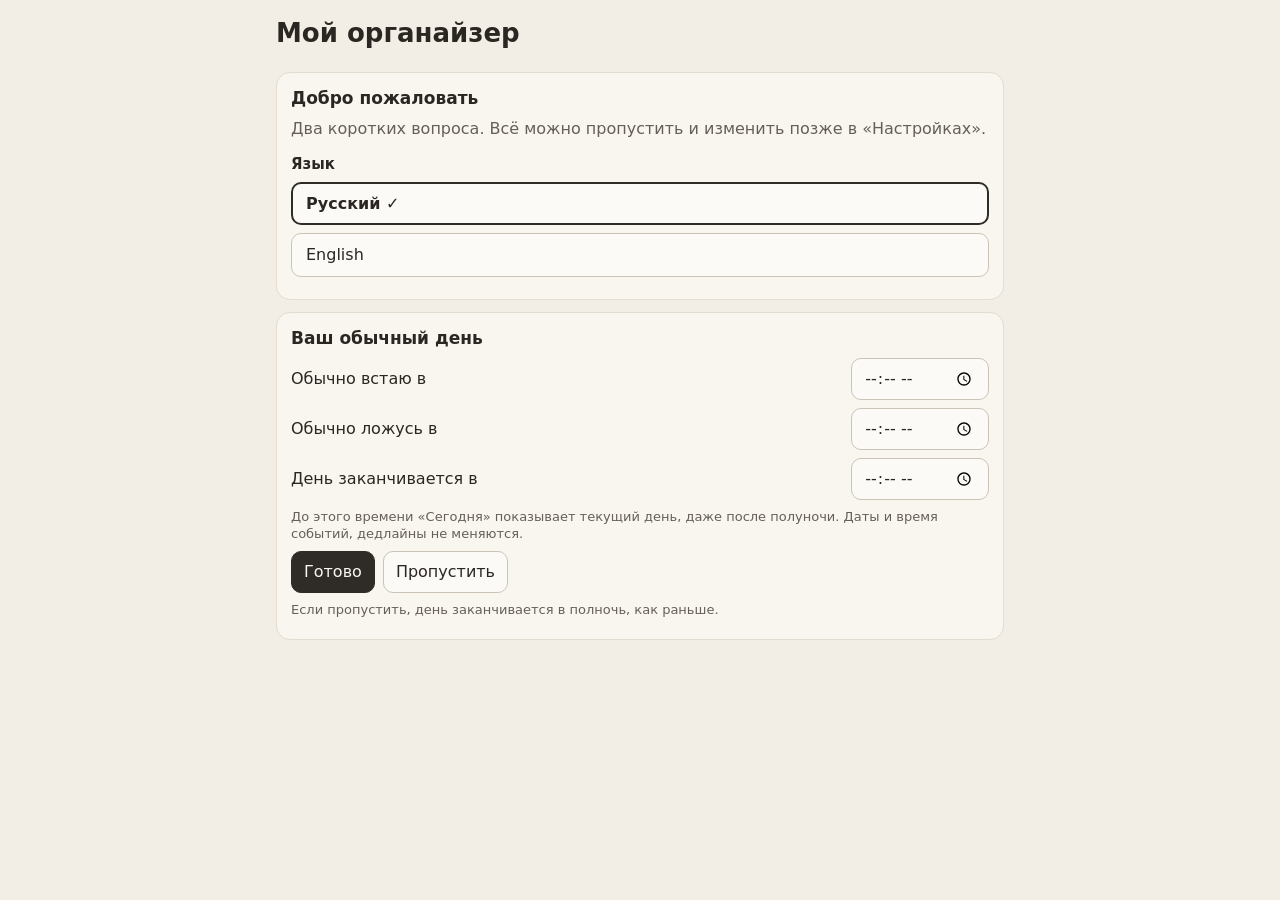
<file: index.html>
<!doctype html>
<html lang="ru">
<head>
<meta charset="utf-8">
<meta name="viewport" content="width=device-width, initial-scale=1, viewport-fit=cover">
<meta http-equiv="Content-Security-Policy" content="default-src 'self'; script-src 'self'; style-src 'self' 'unsafe-inline'; img-src 'self' data: blob:; connect-src 'self'; manifest-src 'self'; worker-src 'self'; object-src 'none'; base-uri 'none'; form-action 'none'">
<title>Мой органайзер</title>
<meta name="color-scheme" content="light dark">
<meta name="theme-color" content="#f2eee6" media="(prefers-color-scheme: light)" data-scheme="light">
<meta name="theme-color" content="#1b1a18" media="(prefers-color-scheme: dark)" data-scheme="dark">
<link rel="manifest" href="manifest.webmanifest">
<link rel="icon" href="icon-192.png" type="image/png">
<link rel="apple-touch-icon" href="icon-180.png">
<meta name="apple-mobile-web-app-capable" content="yes">
<meta name="mobile-web-app-capable" content="yes">
<meta name="apple-mobile-web-app-title" content="Органайзер">
<meta name="apple-mobile-web-app-status-bar-style" content="default">
<link rel="stylesheet" href="app.css">
<script src="boot.js"></script>
<script type="module" src="app.js"></script>
</head>
<body>
<header id="top">
  <button type="button" id="back-btn" class="backbtn" data-action="back" hidden></button>
  <div class="titles">
    <h1 id="app-title"></h1>
    <div id="subtitle" class="muted small" hidden></div>
  </div>
  <button type="button" id="search-btn" class="icon-btn" data-action="search.open" hidden></button>
  <button type="button" id="more-btn" class="icon-btn" data-action="menu.app" hidden></button>
</header>
<div id="banners" aria-live="polite"></div>
<main id="main"></main>
<div id="undo" role="status" aria-live="polite" hidden></div>
<button type="button" id="fab" class="fab" data-action="fab" hidden></button>
<nav id="nav" aria-label="Main"></nav>
<div id="sheet-root"></div>
<pre id="boot-error" class="banner error" hidden></pre>
<noscript><p class="banner error">Для работы органайзера нужен включённый JavaScript. / The organizer needs JavaScript to be turned on.</p></noscript>
</body>
</html>
</file>
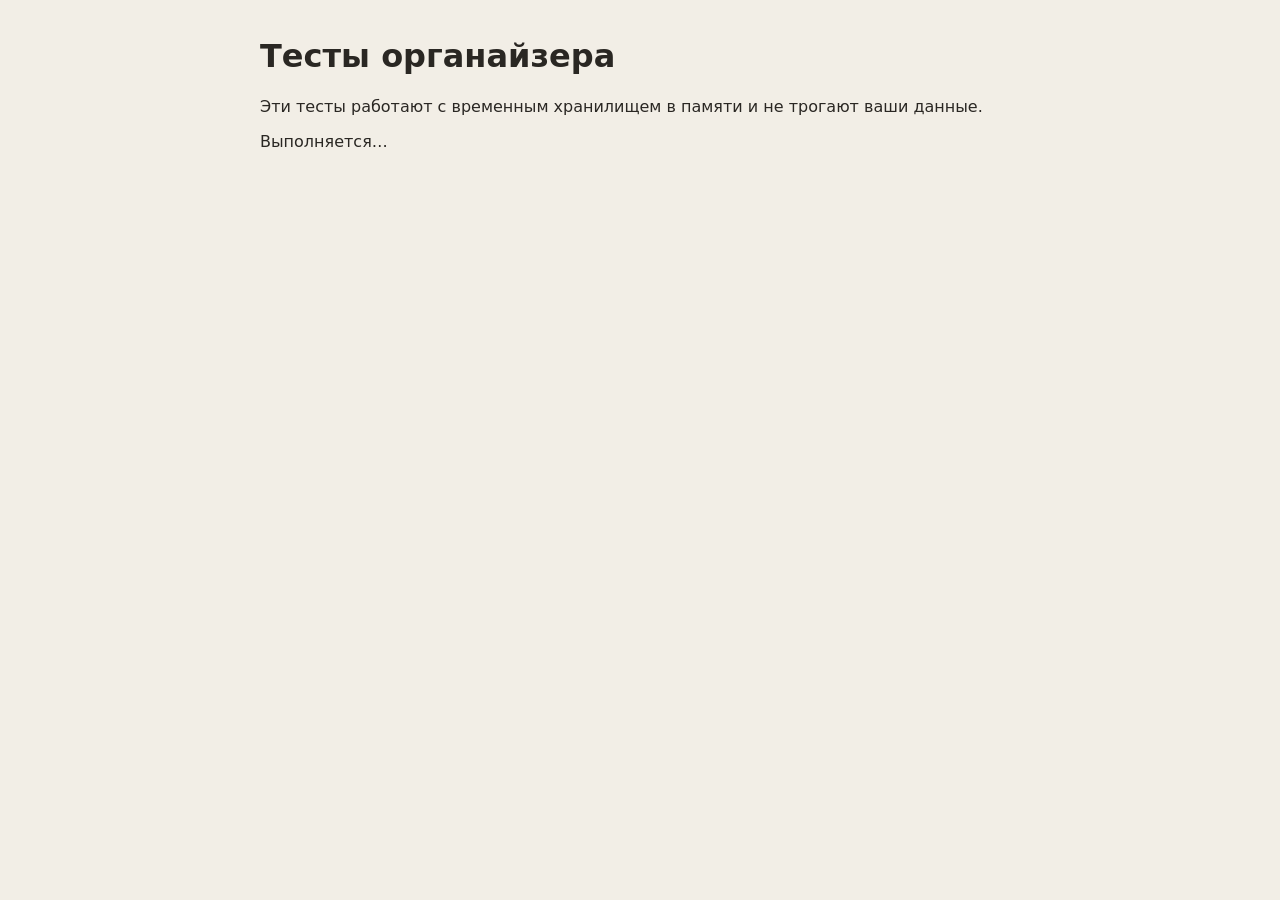
<file: tests.html>
<!doctype html>
<html lang="ru">
<head>
<meta charset="utf-8">
<meta name="viewport" content="width=device-width, initial-scale=1">
<title>Тесты органайзера</title>
<link rel="stylesheet" href="tests.css">
<script type="module" src="tests.js"></script>
</head>
<body>
<h1>Тесты органайзера</h1>
<p>Эти тесты работают с временным хранилищем в памяти и не трогают ваши данные.</p>
<div id="results">Выполняется…</div>
</body>
</html>
</file>
<file: app.css>
/* Plain, fast, readable. Function over decoration.
   All colours are tokens. Light is the default; dark applies when the user picks
   «Тёмное» (data-theme="dark") or picks «Как в системе» and the device is dark.
   Every text/background pair here has a contrast ratio of at least 4.5:1. */

:root {
  color-scheme: light;
  --bg: #f2eee6;            /* soft warm off-white page */
  --card: #f9f6f0;          /* cards: lighter, but not bright white */
  --field: #fcfaf6;         /* inputs and buttons */
  --ink: #2a2723;
  --muted: #655f57;
  --done: #6b645b;
  --line: #e3ddd2;          /* card borders */
  --row-line: #ebe5db;      /* lines between rows */
  --control-line: #cbc3b6;  /* input and button borders */
  --accent: #2f2b27;        /* primary button, active tab */
  --on-accent: #f9f6f0;
  --bad: #a8231b;
  --danger: #a8231b;
  --on-danger: #fdf6f5;
  --bar-track: #e6e0d6;
  --bar: #5b8a71;
  --focus: #3b6ea8;
  --info-bg: #e8eef6; --info-line: #bfcde0; --info-ink: #2a2723;
  --warn-bg: #f8edd8; --warn-line: #e2c993; --warn-ink: #4a3500;
  --error-bg: #f7e3df; --error-line: #e2b0a9; --error-ink: #5c140f;
  --note-bg: #f7efdf; --note-line: #e2d2ae;
  --mk-ev: #2d5f9a; --mk-tk: #2f2b27; --mk-dl: #a8231b;
  --sel-bg: #2f2b27; --sel-ink: #f9f6f0; --review-line: #d9b867;
  --nav-h: 58px; --scrim: rgba(20, 18, 15, .42); --shadow: 0 2px 10px rgba(0, 0, 0, .22);
}

/* Dark palette: muted warm greys, soft off-white text (no pure black or white). */
@media (prefers-color-scheme: dark) {
  :root:not([data-theme="light"]) {
    color-scheme: dark;
    --bg: #1b1a18; --card: #252320; --field: #2d2a27;
    --ink: #e6e1d8; --muted: #a49e94; --done: #8f897f;
    --line: #39352f; --row-line: #322f2b; --control-line: #514c45;
    --accent: #e2dccf; --on-accent: #1f1d1a;
    --bad: #f0a8a2; --danger: #b5463e; --on-danger: #fff6f4;
    --bar-track: #3a3631; --bar: #7fae95; --focus: #8db4e2;
    --info-bg: #1e2835; --info-line: #34465c; --info-ink: #d5e0ee;
    --warn-bg: #302619; --warn-line: #5a4626; --warn-ink: #efd9ae;
    --error-bg: #36201d; --error-line: #643530; --error-ink: #f3cbc6;
    --note-bg: #2c271e; --note-line: #4d4330;
    --mk-ev: #8db4e2; --mk-tk: #e2dccf; --mk-dl: #f0a8a2;
    --sel-bg: #e2dccf; --sel-ink: #1f1d1a; --review-line: #7a6330;
  }
}
:root[data-theme="dark"] {
  color-scheme: dark;
  --bg: #1b1a18; --card: #252320; --field: #2d2a27;
  --ink: #e6e1d8; --muted: #a49e94; --done: #8f897f;
  --line: #39352f; --row-line: #322f2b; --control-line: #514c45;
  --accent: #e2dccf; --on-accent: #1f1d1a;
  --bad: #f0a8a2; --danger: #b5463e; --on-danger: #fff6f4;
  --bar-track: #3a3631; --bar: #7fae95; --focus: #8db4e2;
  --info-bg: #1e2835; --info-line: #34465c; --info-ink: #d5e0ee;
  --warn-bg: #302619; --warn-line: #5a4626; --warn-ink: #efd9ae;
  --error-bg: #36201d; --error-line: #643530; --error-ink: #f3cbc6;
  --note-bg: #2c271e; --note-line: #4d4330;
  --mk-ev: #8db4e2; --mk-tk: #e2dccf; --mk-dl: #f0a8a2;
  --sel-bg: #e2dccf; --sel-ink: #1f1d1a; --review-line: #7a6330;
}

* { box-sizing: border-box; }
[hidden] { display: none !important; }
html { -webkit-text-size-adjust: 100%; background: var(--bg); }
body {
  font-family: system-ui, -apple-system, sans-serif; font-size: 16px; line-height: 1.35;
  max-width: 760px; margin: 0 auto; background: var(--bg); color: var(--ink);
  padding: calc(8px + env(safe-area-inset-top)) calc(16px + env(safe-area-inset-right)) calc(var(--nav-h) + 96px + env(safe-area-inset-bottom)) calc(16px + env(safe-area-inset-left));
}

h2 { font-size: 18px; margin: 0 0 8px; }
h3 { font-size: 15px; margin: 14px 0 6px; }
p { margin: 6px 0; }
a { color: var(--focus); }

button, input, select, textarea { font: inherit; color: var(--ink); }
button, input:not([type=checkbox]), select {
  min-height: 42px; padding: 8px 12px; border: 1px solid var(--control-line); border-radius: 10px; background: var(--field);
}
input::placeholder, textarea::placeholder { color: var(--muted); opacity: 1; }
button { cursor: pointer; touch-action: manipulation; }
button.primary { background: var(--accent); color: var(--on-accent); border-color: var(--accent); }
button.danger { background: var(--danger); color: var(--on-danger); border-color: var(--danger); }
button.icon { min-width: 42px; padding: 4px 10px; font-size: 20px; line-height: 1; color: var(--muted); }
button:disabled { opacity: .45; }
:focus-visible { outline: 2px solid var(--focus); outline-offset: 2px; }
textarea { width: 100%; padding: 10px; border: 1px solid var(--control-line); border-radius: 10px; background: var(--field); resize: vertical; }
textarea.json { font-family: ui-monospace, Menlo, monospace; font-size: 12px; }
input[type=checkbox] { width: 24px; height: 24px; margin: 2px 0 0; flex: none; accent-color: var(--accent); }
input.num { width: 110px; }
input.unit { width: 160px; }
input[type=date], input[type=datetime-local] { max-width: 100%; }

.card { background: var(--card); padding: 14px; border: 1px solid var(--line); border-radius: 14px; margin: 12px 0; }
.card.note { background: var(--note-bg); border-color: var(--note-line); }
.line { display: flex; gap: 8px; align-items: center; flex-wrap: wrap; margin: 8px 0; }
.grow { flex: 1; min-width: 140px; }
.row { display: flex; gap: 10px; align-items: flex-start; padding: 10px 0; border-bottom: 1px solid var(--row-line); }
.row:last-of-type { border-bottom: none; }
label.row { cursor: pointer; }
.title { word-break: break-word; }
.is-done .title { text-decoration: line-through; color: var(--done); }
.moves { display: flex; gap: 6px; flex-wrap: wrap; margin-top: 8px; }
.moves button { min-height: 36px; padding: 6px 10px; font-size: 14px; }
.muted { color: var(--muted); }
.small { font-size: 13px; }
.bad { color: var(--bad); }
.bar { background: var(--bar-track); height: 10px; border-radius: 10px; overflow: hidden; margin: 6px 0; }
.bar > div { height: 100%; background: var(--bar); }

.banner { padding: 10px 12px; border-radius: 12px; margin: 10px 0; border: 1px solid; white-space: normal; }
.banner.info { background: var(--info-bg); border-color: var(--info-line); color: var(--info-ink); }
.banner.warn { background: var(--warn-bg); border-color: var(--warn-line); color: var(--warn-ink); }
.banner.error { background: var(--error-bg); border-color: var(--error-line); color: var(--error-ink); }
.banner button.icon { color: inherit; }
pre.banner { white-space: pre-wrap; font: inherit; }

.filebtn { display: inline-flex; align-items: center; min-height: 42px; padding: 8px 12px; border: 1px solid var(--control-line); border-radius: 10px; background: var(--field); cursor: pointer; }
.filebtn input { position: absolute; width: 1px; height: 1px; opacity: 0; }
details { margin: 10px 0; }
summary { cursor: pointer; padding: 6px 0; }

/* Labelled fields (time inputs in «Мой день» and onboarding) */
.field { display: flex; align-items: center; justify-content: space-between; gap: 12px; margin: 8px 0; }
.field span { flex: 1; }
button.quiet { min-height: 36px; padding: 6px 12px; font-size: 14px; color: var(--muted); }

/* Settings: appearance choice */
.choices { display: grid; gap: 8px; margin: 8px 0; }
.choice { display: flex; flex-direction: column; align-items: flex-start; gap: 2px; text-align: left; padding: 10px 14px; }
.choice.active { border: 2px solid var(--accent); padding: 9px 13px; font-weight: 600; }
.choice .small { font-weight: 400; }

/* ---- 0.4.0: editing, reviews, calendar, templates ---- */
.card.review { border-color: var(--review-line); border-width: 2px; }
.editform { width: 100%; }
.editform .field input:not([type=checkbox]), .editform .field select { max-width: 60%; }
details.datepick { margin: 6px 0 0; }
details.datepick summary { font-size: 14px; color: var(--muted); padding: 4px 0; }
.itemlabel { display: flex; gap: 10px; align-items: flex-start; cursor: pointer; }
.cathead { margin: 14px 0 0; }
.cathead h3 { margin: 0; }
input.num { width: 90px; }

.cal-nav { flex-wrap: nowrap; }
.cal-nav .cal-title { font-size: 18px; font-weight: 600; text-align: center; }
.cal-nav button:not(.cal-title) { min-width: 48px; font-size: 22px; }
.cal-grid { display: grid; grid-template-columns: repeat(7, minmax(0, 1fr)); gap: 4px; margin: 10px 0 4px; }
.cal-grid .wd { text-align: center; font-size: 13px; color: var(--muted); padding: 2px 0; }
.cal-grid .day { min-height: 52px; padding: 4px 2px; display: flex; flex-direction: column; align-items: center; justify-content: flex-start; gap: 3px; border-radius: 10px; }
.cal-grid .day .n { font-size: 16px; line-height: 1.1; }
.cal-grid .day.out { color: var(--muted); background: transparent; }
.cal-grid .day.today { border: 2px solid var(--focus); padding: 3px 1px; }
.cal-grid .day.planning:not(.today) { border-style: dashed; border-color: var(--ink); }
.cal-grid .day.sel { background: var(--sel-bg); color: var(--sel-ink); border-color: var(--sel-bg); }
.marks { display: flex; gap: 3px; align-items: center; justify-content: center; min-height: 8px; }
.mk { display: inline-block; width: 7px; height: 7px; background: var(--mk-tk); }
.mk.ev { border-radius: 50%; background: var(--mk-ev); }
.mk.tk { border-radius: 1px; background: var(--mk-tk); }
.mk.dl { transform: rotate(45deg); width: 6px; height: 6px; background: var(--mk-dl); }
.cal-grid .day.sel .mk { box-shadow: 0 0 0 1.5px var(--sel-ink); }
.year-grid { display: grid; grid-template-columns: repeat(auto-fill, minmax(140px, 1fr)); gap: 8px; margin: 10px 0; }
.mini-month { text-align: left; padding: 8px; display: flex; flex-direction: column; gap: 4px; min-height: 0; height: auto; }
.mini-month.cur { border: 2px solid var(--focus); padding: 7px; }
.mini-grid { display: grid; grid-template-columns: repeat(7, 1fr); gap: 1px; font-size: 9px; line-height: 1.5; text-align: center; }
.mini { color: var(--muted); }
.mini.has { color: var(--ink); font-weight: 700; text-decoration: underline; }
.mini.today { background: var(--focus); color: var(--bg); border-radius: 3px; }
@media (max-width: 380px) { .cal-grid { gap: 2px; } .cal-grid .day { min-height: 48px; } }

/* ---- 0.5.0: calm shell — header, bottom tabs, «＋», sheets ---- */
body.no-nav { padding-bottom: calc(32px + env(safe-area-inset-bottom)); }
body.sheet-open { overflow: hidden; }
h1 { font-size: 26px; line-height: 1.15; margin: 0; font-weight: 700; }
h2 { font-size: 17px; }
#top { display: flex; align-items: center; gap: 8px; min-height: 52px; margin-bottom: 4px; }
#top .titles { flex: 1; min-width: 0; }
#top .titles h1, #top .titles .small { overflow-wrap: anywhere; }
.backbtn { display: inline-flex; align-items: center; gap: 2px; min-height: 40px; padding: 4px 8px 4px 0; border: none; background: transparent; color: var(--focus); font-size: 16px; max-width: 45%; }
.backbtn span { overflow: hidden; text-overflow: ellipsis; white-space: nowrap; }
.icon-btn, .more { flex: none; display: inline-flex; align-items: center; justify-content: center; min-width: 44px; min-height: 44px; padding: 0; border: none; background: transparent; color: var(--muted); border-radius: 22px; }
.icon-btn svg, .more svg { width: 24px; height: 24px; }
.more { min-width: 40px; min-height: 40px; margin-right: -8px; }

nav#nav { position: fixed; left: 50%; transform: translateX(-50%); bottom: 0; z-index: 20; width: 100%; max-width: 760px; display: flex;
  background: var(--card); border-top: 1px solid var(--line); padding: 0 env(safe-area-inset-right) env(safe-area-inset-bottom) env(safe-area-inset-left); }
nav#nav button { flex: 1; min-width: 0; min-height: var(--nav-h); display: flex; flex-direction: column; align-items: center; justify-content: center; gap: 2px;
  border: none; border-radius: 0; background: transparent; color: var(--muted); font-size: 11px; line-height: 1.1; padding: 4px 2px; }
nav#nav button span { max-width: 100%; overflow: hidden; text-overflow: ellipsis; white-space: nowrap; }
nav#nav button.active { color: var(--ink); font-weight: 700; }
nav#nav button svg { width: 24px; height: 24px; }
nav#nav[hidden] { display: none; }

.fab { position: fixed; z-index: 21; right: max(16px, calc((100vw - 760px) / 2 + 16px)); bottom: calc(var(--nav-h) + env(safe-area-inset-bottom) + 16px);
  width: 56px; height: 56px; min-height: 56px; padding: 0; border-radius: 28px; border: none; background: var(--accent); color: var(--on-accent); box-shadow: var(--shadow);
  display: flex; align-items: center; justify-content: center; }
.fab svg { width: 28px; height: 28px; }
.kb-open .fab, .kb-open nav#nav, .sheet-open .fab { display: none; }

/* rows: a checkbox, a title, a small line, one «···» */
.list { margin: 4px 0 8px; }
.row { align-items: center; padding: 8px 0; }
.trow, .erow, .wrow, .srow, .tailrow, .gsrow { touch-action: pan-y; -webkit-user-select: none; user-select: none; -webkit-touch-callout: none; transition: padding-left .15s ease; }
.trow.swiping { transition: none; }
.trow.indent { padding-left: 28px; }
.trow input[type=checkbox], .irow input[type=checkbox] { margin: 0; }
.ttext { min-width: 0; cursor: pointer; flex: 1; }
.ttext .title { font-size: 17px; }
.meta { font-size: 13px; color: var(--muted); margin-top: 1px; }
.meta.due { color: var(--bad); }
.etime { font-variant-numeric: tabular-nums; color: var(--muted); margin-right: 4px; }
.erow .title { font-weight: 600; }
.tailrow { align-items: flex-start; }
.tailrow .moves { margin-top: 6px; }
h3.sub { font-size: 13px; font-weight: 600; color: var(--muted); margin: 14px 0 2px; }
.group { margin: 18px 0 8px; }
.group > h2 { margin: 0 0 4px; font-size: 18px; }
.count { font-size: 13px; font-weight: 400; color: var(--muted); }
.daytitle { font-size: 18px; margin: 14px 0 4px; }
.empty { padding: 10px 0; }

.fold { margin: 10px 0; }
.foldhead { width: 100%; display: flex; align-items: center; gap: 8px; text-align: left; border: none; background: transparent; padding: 8px 0; min-height: 44px; font-weight: 600; font-size: 16px; border-bottom: 1px solid var(--row-line); border-radius: 0; }
.chev { display: inline-flex; color: var(--muted); }
.chev svg { width: 18px; height: 18px; transition: transform .15s ease; }
.chev.open svg { transform: rotate(90deg); }
.fold.recurring { margin-top: 28px; }
.linkrow { width: 100%; display: flex; align-items: center; gap: 8px; text-align: left; border: none; background: transparent; color: var(--muted); min-height: 44px; padding: 6px 0; border-radius: 0; font-size: 15px; }
.linkrow svg { width: 18px; height: 18px; }
.chip { background: var(--warn-bg); border: 1px solid var(--warn-line); color: var(--warn-ink); border-radius: 12px; padding: 4px 4px 4px 12px; margin: 6px 0 8px; font-size: 14px; }
.chip button { min-height: 34px; font-size: 14px; }
.sechead { display: flex; align-items: center; gap: 8px; margin-top: 22px; }
.sechead h2 { margin: 0; }
.waiting { margin-top: 8px; }
.indexrow { width: 100%; display: flex; align-items: center; gap: 10px; text-align: left; min-height: 56px; padding: 8px 0; border: none; border-bottom: 1px solid var(--row-line); border-radius: 0; background: transparent; }
.indexrow .title { display: block; font-size: 17px; }
.indexrow .meta { display: block; }
.indexrow .count { font-size: 15px; }
.indexrow .chev svg { width: 18px; height: 18px; }
.stockrow { display: grid; gap: 8px; margin: 4px 0 12px; }
.stockbtn { min-height: 50px; font-size: 17px; text-align: left; }
.stockbtn.on { background: var(--accent); color: var(--on-accent); border-color: var(--accent); font-weight: 600; }
.addrecur { margin-top: 10px; }

/* sheets */
#sheet-root:empty { display: none; }
.scrim { position: fixed; inset: 0; z-index: 30; background: var(--scrim); touch-action: none; }
.sheet { position: fixed; z-index: 31; left: 0; right: 0; margin: 0 auto; max-width: 760px; bottom: var(--kb, 0px);
  max-height: calc(100vh - var(--kb, 0px) - env(safe-area-inset-top) - 24px); max-height: calc(100dvh - var(--kb, 0px) - env(safe-area-inset-top) - 24px);
  overflow-y: auto; overscroll-behavior: contain; background: var(--card); border: 1px solid var(--line); border-bottom: none; border-radius: 18px 18px 0 0;
  padding: 4px 16px calc(14px + env(safe-area-inset-bottom)); box-shadow: var(--shadow); animation: sheet-in .18s ease-out; }
.kb-open .sheet { padding-bottom: 14px; }
@keyframes sheet-in { from { transform: translateY(24px); opacity: .6; } to { transform: none; opacity: 1; } }
@media (prefers-reduced-motion: reduce) { .sheet { animation: none; } .trow, .chev svg { transition: none; } }
.sheet-head { display: flex; align-items: center; gap: 8px; position: sticky; top: 0; background: var(--card); padding-top: 8px; z-index: 1; }
.sheet-head h2 { margin: 0; font-size: 18px; overflow-wrap: anywhere; }
.sheet-body { padding-bottom: 4px; }
.menu { display: flex; flex-direction: column; margin: 4px 0 8px; }
.menuitem { text-align: left; min-height: 50px; border: none; border-bottom: 1px solid var(--row-line); border-radius: 0; background: transparent; font-size: 17px; padding: 8px 2px; }
.menu .menuitem:last-child { border-bottom: none; }
.menuitem.danger { background: transparent; color: var(--bad); border-color: var(--row-line); }
.menu .menuitem.danger:last-child { border-color: transparent; }
.danger-text { color: var(--bad); }
.segrow { display: flex; align-items: center; justify-content: space-between; gap: 10px; margin: 8px 0; flex-wrap: wrap; }
.seg { display: inline-flex; border: 1px solid var(--control-line); border-radius: 10px; overflow: hidden; }
.seg button { border: none; border-radius: 0; min-height: 38px; padding: 6px 12px; font-size: 14px; background: var(--field); }
.seg button + button { border-left: 1px solid var(--control-line); }
.seg button.on { background: var(--accent); color: var(--on-accent); font-weight: 600; }
.sheet textarea { font-size: 17px; min-height: 96px; }
.banner ul { margin: 6px 0 4px; padding-left: 20px; }
.sheet .field { align-items: center; }
.sheet .editform .field input:not([type=checkbox]), .sheet .editform .field select { max-width: 62%; }
@media (max-width: 380px) { .sheet .editform .field { flex-direction: column; align-items: stretch; gap: 4px; } .sheet .editform .field input:not([type=checkbox]), .sheet .editform .field select { max-width: 100%; } }

/* 0.5.0 (2): calmer task rows — no divider lines (spacing only), round checkboxes, no per-row «···» */
.trow, .erow, .tailrow, .gsrow { border-bottom: none; min-height: 44px; padding-top: 6px; padding-bottom: 6px; }
.tailrow { margin-bottom: 8px; }
.trow input[type=checkbox], .irow input[type=checkbox] {
  -webkit-appearance: none; appearance: none; position: relative; width: 24px; height: 24px; border-radius: 50%;
  border: 1.5px solid var(--muted); background: transparent; margin: 0; flex: none; cursor: pointer; }
.trow input[type=checkbox]:checked, .irow input[type=checkbox]:checked { background: var(--accent); border-color: var(--accent); }
.trow input[type=checkbox]:checked::after, .irow input[type=checkbox]:checked::after {
  content: ''; position: absolute; left: 7px; top: 3px; width: 5px; height: 10px; box-sizing: content-box;
  border: solid var(--on-accent); border-width: 0 2px 2px 0; transform: rotate(45deg); }

/* ---- 0.6.0: Tasks screen, search, highlight ---- */
.group > h2 { display: flex; align-items: center; gap: 8px; }
.h2-plus { margin-left: auto; min-width: 44px; min-height: 44px; display: inline-flex; align-items: center; justify-content: center; border: none; background: transparent; color: var(--muted); border-radius: 12px; padding: 0; }
.h2-plus svg { width: 22px; height: 22px; }
.sheet-tall { min-height: min(70vh, 560px); }
.srch-list { display: flex; flex-direction: column; gap: 2px; margin-top: 8px; }
.srch { display: flex; flex-direction: column; align-items: flex-start; gap: 2px; width: 100%; text-align: left; border: none; background: transparent; color: var(--ink); padding: 8px 4px; min-height: 44px; border-radius: 10px; }
.srch .stitle { font-size: 16px; overflow-wrap: anywhere; }
.srch.is-done .stitle { text-decoration: line-through; color: var(--done); }
.srch.event .stitle { font-weight: 600; }
.row.hl { background: var(--note-bg); outline: 2px solid var(--focus); outline-offset: -2px; border-radius: 10px; animation: hl-fade 2.6s ease-out forwards; }
@keyframes hl-fade { 0%, 70% { background: var(--note-bg); } 100% { background: transparent; } }
@media (prefers-reduced-motion: reduce) { .row.hl { animation: none; } }
#undo { position: fixed; z-index: 24; left: 12px; right: 76px; max-width: 460px; bottom: calc(72px + env(safe-area-inset-bottom)); display: flex; align-items: center; gap: 8px;
  padding: 6px 6px 6px 14px; background: var(--accent); color: var(--on-accent); border-radius: 14px; box-shadow: var(--shadow); font-size: 15px; }
#undo[hidden] { display: none; }
#undo button { flex: none; min-height: 40px; padding: 0 14px; border: none; border-radius: 10px; background: transparent; color: var(--on-accent); font-weight: 600; text-decoration: underline; }
.totals { list-style: none; margin: 8px 0 0; padding: 0; }
.totals li { display: flex; align-items: baseline; gap: 8px; padding: 6px 0; }
.crow { align-items: center; }
.crow .keep { flex: none; min-height: 36px; padding: 0 10px; font-size: 13px; }
.cleanup-card { margin-top: 0; }
.sheet select, .editform select { max-width: 100%; min-width: 0; }

/* 0.7.0: «Цели» */
.goalnote { margin: 8px 0 4px; }
.goalnote .note { white-space: pre-wrap; overflow-wrap: anywhere; font-size: 16px; line-height: 1.45; padding: 4px 0; }
.goalnote .note a { color: var(--ink); text-decoration: underline; }
.gsrow.next .meta { color: var(--ink); font-weight: 600; }
.goalsteps .gsrow .meta { color: var(--muted); font-weight: 400; }
.goalrow .meta { overflow: hidden; text-overflow: ellipsis; white-space: nowrap; }

/* 0.8.0: weekday chips («Повторять», rule editor) and the repeat choices */
.wdays { display: flex; flex-wrap: wrap; gap: 6px; margin: 6px 0; }
.wday { position: relative; display: inline-flex; }
.wday input { position: absolute; opacity: 0; inset: 0; width: 100%; height: 100%; margin: 0; cursor: pointer; }
.wday span { display: inline-flex; align-items: center; justify-content: center; min-width: 40px; min-height: 40px; padding: 0 6px; border-radius: 20px;
  border: 1px solid var(--control-line); background: var(--field); font-size: 14px; color: var(--ink); }
.wday input:checked + span { background: var(--accent); color: var(--on-accent); border-color: var(--accent); font-weight: 600; }
.wday input:focus-visible + span { outline: 2px solid var(--focus, var(--accent)); outline-offset: 2px; }
.wday input:disabled + span { opacity: .75; }
.ropt { min-height: 40px; gap: 10px; }
.ropt input[type=radio] { width: 20px; height: 20px; accent-color: var(--accent); flex: none; }
.ropt-sub { margin: -4px 0 6px 30px; }
.sheet-quick .seg button { min-height: 36px; }
.push { margin-left: auto; }
.quick-to { margin: 6px 0 0; }

/* 0.9.1: calmer editors — one wide «Сохранить», then one list of equal action rows («Удалить» last, in red) */
button.wide { width: 100%; margin: 10px 0 4px; min-height: 48px; }
.sheet .editform + .menu, .sheet p + .menu, .sheet section + .menu, .sheet .linkrow + .menu { margin-top: 14px; }

/* 0.9.2: moving rows by long press (lists, templates, a goal's steps) */
[data-drag] { -webkit-user-select: none; user-select: none; -webkit-touch-callout: none; }
.drag-shift { transition: transform .16s ease; }
.lifted { position: relative; z-index: 5; background: var(--card); box-shadow: var(--shadow); border-radius: 10px; }
html.dragging, html.dragging body { overscroll-behavior: none; }
html.dragging * { cursor: grabbing; }
</file>
<file: tests.css>
:root { color-scheme: light dark; }
body { font-family: system-ui, -apple-system, sans-serif; max-width: 760px; margin: auto; padding: 16px; background: #f2eee6; color: #2a2723; }
@media (prefers-color-scheme: dark) {
  body { background: #1b1a18; color: #e6e1d8; }
  .good { color: #8fc7a8 !important; }
  .bad { color: #f0a8a2 !important; }
  small { color: #a49e94 !important; }
}
h2 { font-size: 16px; margin: 18px 0 6px; }
.good { color: #2f6b4f; padding: 3px 0; }
.bad { color: #b3261e; padding: 3px 0; }
small { color: #555; }
</file>
